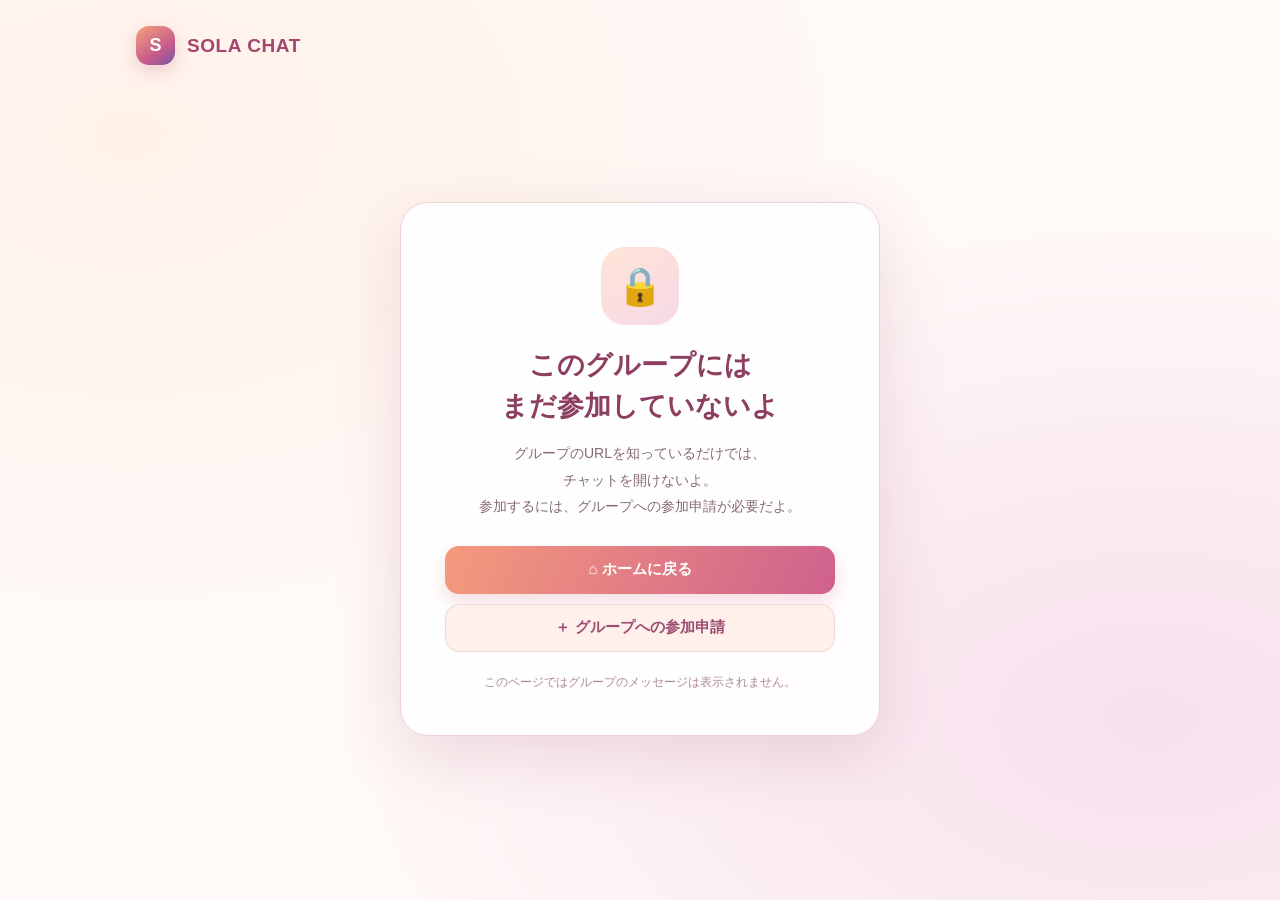
<file: templates/sola_room_access_denied.html>
<!doctype html>
<html lang="ja">
<head>
  <meta charset="utf-8">
  <meta name="viewport" content="width=device-width, initial-scale=1, viewport-fit=cover">
  <meta name="theme-color" content="#fff7f3">
  <title>参加していないグループ | SOLA CHAT</title>
  <style>
    :root { color-scheme: light; font-family: -apple-system,BlinkMacSystemFont,"Hiragino Kaku Gothic ProN","Noto Sans JP",sans-serif; }
    * { box-sizing:border-box; }
    body { margin:0; min-height:100svh; background:radial-gradient(ellipse at 10% 15%,#fff2e9 0%,transparent 46%),radial-gradient(ellipse at 90% 80%,#f7e0ed 0%,transparent 50%),#fff9f7; color:#654050; display:flex; flex-direction:column; }
    header { width:min(100%,1100px); margin:0 auto; padding:26px clamp(20px,4vw,46px); display:flex; align-items:center; gap:12px; }
    .logo { width:39px;height:39px;border-radius:13px;background:linear-gradient(145deg,#f5a17a,#c65b8b 64%,#7157a5); display:grid;place-items:center;color:white;font-weight:900;font-size:18px;box-shadow:0 6px 17px #c7779650; }
    header strong { color:#a4466e; font-size:19px;letter-spacing:.03em; }
    main { flex:1; display:grid; place-items:center; padding:22px 18px 75px; }
    .panel { width:min(100%,480px); padding:clamp(26px,5vw,44px); background:rgba(255,255,255,.92); border:1px solid #efd2d7; border-radius:28px; text-align:center; box-shadow:0 20px 65px #a75b7530; }
    .lock { width:78px;height:78px;display:grid;place-items:center;margin:0 auto 20px;border-radius:24px;background:linear-gradient(145deg,#ffe4d7,#f6d9e7);font-size:37px; }
    h1 { font-size:clamp(21px,4vw,27px);line-height:1.5;color:#8c3f60;margin:0 0 14px; }
    p { font-size:14px;line-height:1.9;color:#866b76;margin:0 0 26px; }
    .actions { display:flex;flex-direction:column;gap:10px; }
    a { display:flex;align-items:center;justify-content:center;gap:9px;text-decoration:none;border-radius:14px;min-height:48px;font-size:15px;font-weight:700;transition:filter .15s ease; }
    a:hover { filter:brightness(.97); }
    a:focus-visible { outline:3px solid #8f5ad1;outline-offset:3px; }
    .home { color:white;background:linear-gradient(110deg,#f49a7c,#cf618d);box-shadow:0 8px 17px #d77b9140; }
    .join { color:#9c4e70;background:#fff0eb;border:1px solid #f1d7d7; }
    .foot { margin-top:22px;font-size:12px;color:#ac8a96; }
    @media (prefers-reduced-motion: reduce) { a { transition:none; } }
  </style>
</head>
<body>
  <header><div class="logo" aria-hidden="true">S</div><strong>SOLA CHAT</strong></header>
  <main>
    <section class="panel" aria-labelledby="denied-title">
      <div class="lock" aria-hidden="true">🔒</div>
      <h1 id="denied-title">このグループには<br>まだ参加していないよ</h1>
      <p>グループのURLを知っているだけでは、<br>チャットを開けないよ。<br>参加するには、グループへの参加申請が必要だよ。</p>
      <nav class="actions" aria-label="移動先">
        <a class="home" href="/home">⌂ ホームに戻る</a>
        <a class="join" href="/join">＋ グループへの参加申請</a>
      </nav>
      <div class="foot">このページではグループのメッセージは表示されません。</div>
    </section>
  </main>
</body>
</html>
</file>
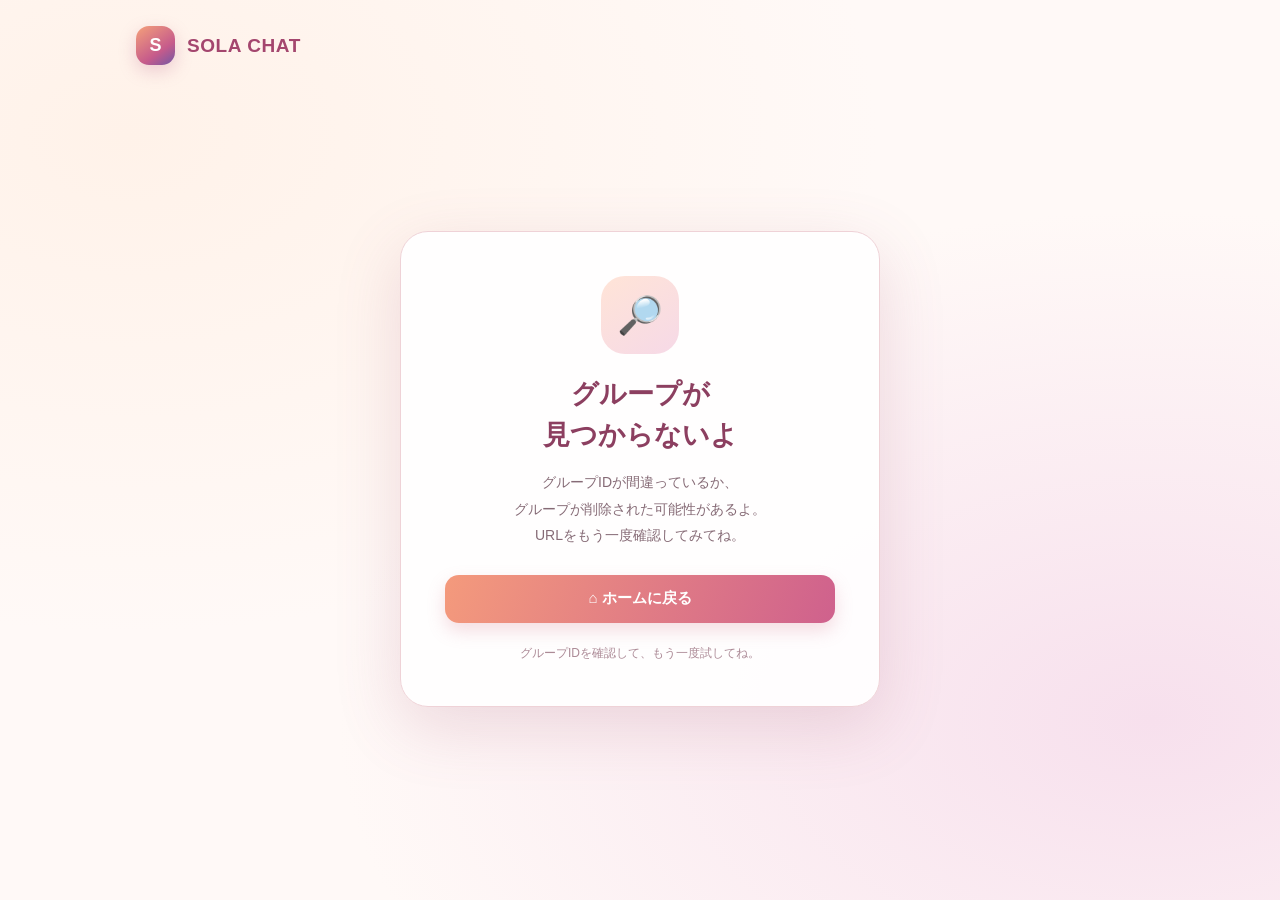
<file: templates/sola_room_not_found.html>
<!doctype html>
<html lang="ja">
<head>
  <meta charset="utf-8">
  <meta name="viewport" content="width=device-width, initial-scale=1, viewport-fit=cover">
  <meta name="theme-color" content="#fff7f3">
  <title>グループが見つからない | SOLA CHAT</title>
  <style>
    :root { color-scheme: light; font-family: -apple-system,BlinkMacSystemFont,"Hiragino Kaku Gothic ProN","Noto Sans JP",sans-serif; }
    * { box-sizing:border-box; }
    body { margin:0; min-height:100svh; background:radial-gradient(ellipse at 10% 15%,#fff2e9 0%,transparent 46%),radial-gradient(ellipse at 90% 80%,#f7e0ed 0%,transparent 50%),#fff9f7; color:#654050; display:flex; flex-direction:column; }
    header { width:min(100%,1100px); margin:0 auto; padding:26px clamp(20px,4vw,46px); display:flex; align-items:center; gap:12px; }
    .logo { width:39px;height:39px;border-radius:13px;background:linear-gradient(145deg,#f5a17a,#c65b8b 64%,#7157a5); display:grid;place-items:center;color:white;font-weight:900;font-size:18px;box-shadow:0 6px 17px #c7779650; }
    header strong { color:#a4466e; font-size:19px;letter-spacing:.03em; }
    main { flex:1; display:grid; place-items:center; padding:22px 18px 75px; }
    .panel { width:min(100%,480px); padding:clamp(26px,5vw,44px); background:rgba(255,255,255,.92); border:1px solid #efd2d7; border-radius:28px; text-align:center; box-shadow:0 20px 65px #a75b7530; }
    .lock { width:78px;height:78px;display:grid;place-items:center;margin:0 auto 20px;border-radius:24px;background:linear-gradient(145deg,#ffe4d7,#f6d9e7);font-size:37px; }
    h1 { font-size:clamp(21px,4vw,27px);line-height:1.5;color:#8c3f60;margin:0 0 14px; }
    p { font-size:14px;line-height:1.9;color:#866b76;margin:0 0 26px; }
    .actions { display:flex;flex-direction:column;gap:10px; }
    a { display:flex;align-items:center;justify-content:center;gap:9px;text-decoration:none;border-radius:14px;min-height:48px;font-size:15px;font-weight:700;transition:filter .15s ease; }
    a:hover { filter:brightness(.97); }
    a:focus-visible { outline:3px solid #8f5ad1;outline-offset:3px; }
    .home { color:white;background:linear-gradient(110deg,#f49a7c,#cf618d);box-shadow:0 8px 17px #d77b9140; }
    .join { color:#9c4e70;background:#fff0eb;border:1px solid #f1d7d7; }
    .foot { margin-top:22px;font-size:12px;color:#ac8a96; }
    @media (prefers-reduced-motion: reduce) { a { transition:none; } }
  </style>
</head>
<body>
  <header><div class="logo" aria-hidden="true">S</div><strong>SOLA CHAT</strong></header>
  <main>
    <section class="panel" aria-labelledby="denied-title">
      <div class="lock" aria-hidden="true">🔎</div>
      <h1 id="denied-title">グループが<br>見つからないよ</h1>
      <p>グループIDが間違っているか、<br>グループが削除された可能性があるよ。<br>URLをもう一度確認してみてね。</p>
      <nav class="actions" aria-label="移動先">
        <a class="home" href="/home">⌂ ホームに戻る</a>
      </nav>
      <div class="foot">グループIDを確認して、もう一度試してね。</div>
    </section>
  </main>
</body>
</html>
</file>
